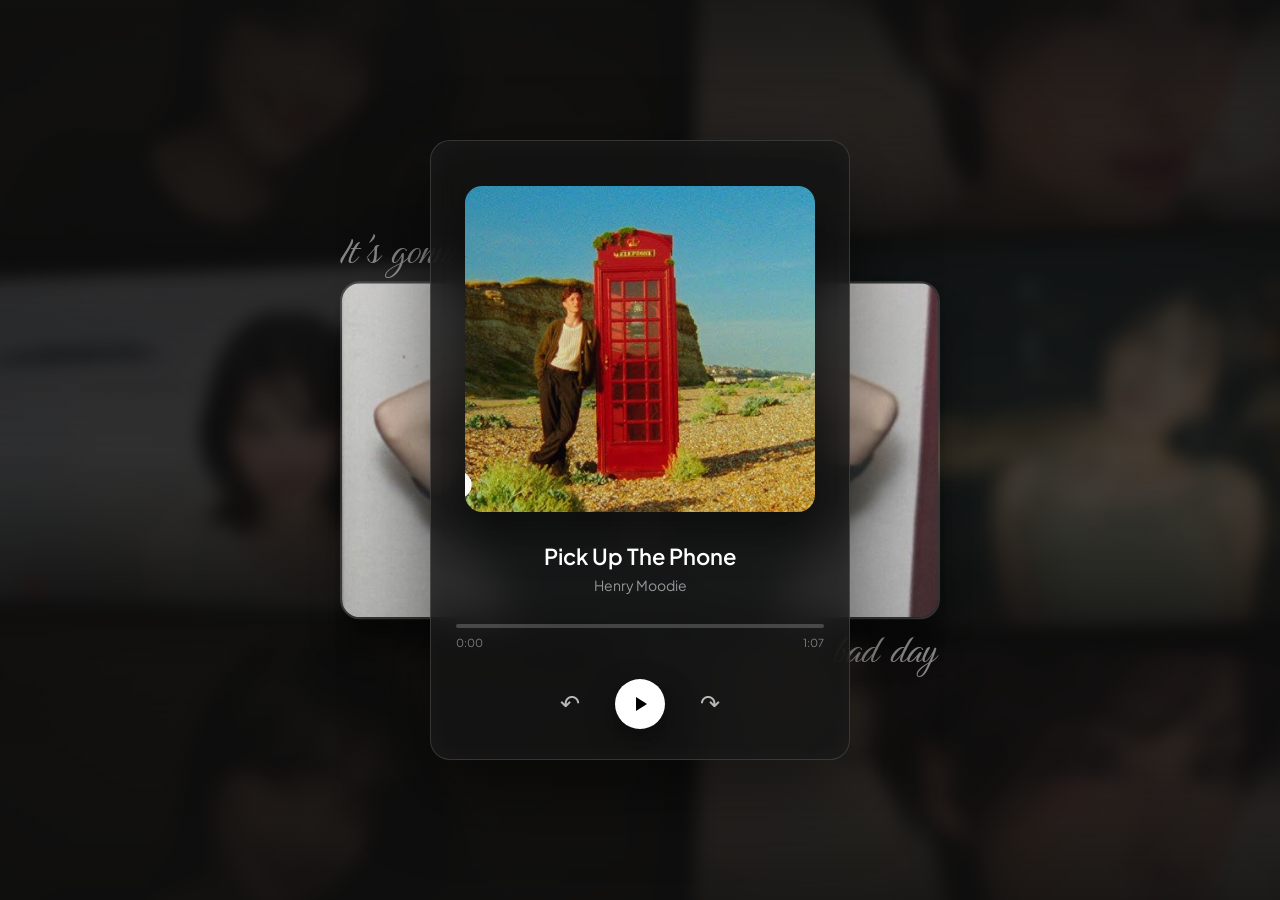
<file: index.html>
<!doctype html>
<html lang="id">
  <head>
    <meta charset="UTF-8" />
    <meta name="viewport" content="width=device-width, initial-scale=1.0" />

    <title>About `Pudu</title>

    <link rel="stylesheet" href="halo.css" />

    <link rel="preconnect" href="https://fonts.googleapis.com" />
    <link rel="preconnect" href="https://fonts.gstatic.com" crossorigin />

    <link
      href="https://fonts.googleapis.com/css2?family=Plus+Jakarta+Sans:wght@400;500;600;700&display=swap"
      rel="stylesheet"
    />
    <link
      href="https://fonts.googleapis.com/css2?family=Birthstone&display=swap"
      rel="stylesheet"
    />
  </head>

  <body>
    <!-- OVERLAY -->
    <div class="overlay"></div>

    <!-- CAROUSEL -->
    <div class="carousel">
      <!-- BARIS 1 -->
      <div class="row row-left">
        <div class="track">
          <img src="images/(1).jpg" alt="1" />
          <img src="images/(2).jpg" alt="2" />
          <img src="images/(3).jpg" alt="3" />
          <img src="images/(4).jpg" alt="4" />
          <img src="images/(5).jpg" alt="5" />
          <img src="images/(6).jpg" alt="6" />
          <img src="images/(7).jpg" alt="7" />
          <img src="images/(8).jpg" alt="8" />
          <img src="images/(9).jpg" alt="9" />

          <!-- DUPLIKAT -->
          <img src="images/(1).jpg" alt="1" />
          <img src="images/(2).jpg" alt="2" />
          <img src="images/(3).jpg" alt="3" />
          <img src="images/(4).jpg" alt="4" />
          <img src="images/(5).jpg" alt="5" />
          <img src="images/(6).jpg" alt="6" />
          <img src="images/(7).jpg" alt="7" />
          <img src="images/(8).jpg" alt="8" />
          <img src="images/(9).jpg" alt="9" />
        </div>
      </div>

      <!-- BARIS 2 -->
      <div class="row row-right">
        <div class="track">
          <img src="images/(9).jpg" alt="9" />
          <img src="images/(8).jpg" alt="8" />
          <img src="images/(7).jpg" alt="7" />
          <img src="images/(6).jpg" alt="6" />
          <img src="images/(5).jpg" alt="5" />
          <img src="images/(4).jpg" alt="4" />
          <img src="images/(3).jpg" alt="3" />
          <img src="images/(2).jpg" alt="2" />
          <img src="images/(1).jpg" alt="1" />

          <!-- DUPLIKAT -->
          <img src="images/(9).jpg" alt="9" />
          <img src="images/(8).jpg" alt="8" />
          <img src="images/(7).jpg" alt="7" />
          <img src="images/(6).jpg" alt="6" />
          <img src="images/(5).jpg" alt="5" />
          <img src="images/(4).jpg" alt="4" />
          <img src="images/(3).jpg" alt="3" />
          <img src="images/(2).jpg" alt="2" />
          <img src="images/(1).jpg" alt="1" />
        </div>
      </div>

      <!-- BARIS 3 -->
      <div class="row row-left">
        <div class="track">
          <img src="images/(1).jpg" alt="1" />
          <img src="images/(2).jpg" alt="2" />
          <img src="images/(3).jpg" alt="3" />
          <img src="images/(4).jpg" alt="4" />
          <img src="images/(5).jpg" alt="5" />
          <img src="images/(6).jpg" alt="6" />
          <img src="images/(7).jpg" alt="7" />
          <img src="images/(8).jpg" alt="8" />
          <img src="images/(9).jpg" alt="9" />

          <!-- DUPLIKAT -->
          <img src="images/(1).jpg" alt="1" />
          <img src="images/(2).jpg" alt="2" />
          <img src="images/(3).jpg" alt="3" />
          <img src="images/(4).jpg" alt="4" />
          <img src="images/(5).jpg" alt="5" />
          <img src="images/(6).jpg" alt="6" />
          <img src="images/(7).jpg" alt="7" />
          <img src="images/(8).jpg" alt="8" />
          <img src="images/(9).jpg" alt="9" />
        </div>
      </div>
    </div>

    <!-- MUSIC PLAYER -->
    <div class="music-player">
      <!-- ALBUM COVER -->
      <div class="album-cover">
        <img src="images/cover.jpg" alt="Album Cover" />
      </div>

      <!-- SONG INFO -->
      <div class="song-info">
        <h2 id="songTitle">Pick Up The Phone</h2>

        <p id="songArtist">Henry Moodie</p>
      </div>

      <!-- PROGRESS -->
      <div class="progress-container" id="progressContainer">
        <div class="progress" id="progress"></div>
      </div>

      <!-- TIME -->
      <div class="time">
        <span id="currentTime"> 0:00 </span>

        <span id="duration"> 1:07 </span>
      </div>

      <!-- CONTROLS -->
      <div class="controls">
        <!-- BACK 10 SECOND -->
        <button class="control" id="backward" type="button">↶</button>

        <!-- PLAY / PAUSE -->
        <button class="play" id="playButton" type="button"></button>

        <!-- FORWARD 10 SECOND -->
        <button class="control" id="forward" type="button">↷</button>
      </div>
    </div>
    <!-- =================================
     CONTENT CENTER
================================= -->

    <div class="part1">
      <!-- TEXT ATAS -->
      <div class="content-top birthstone-regular lyrics-container">
        <h1>
          <span class="lyrics-word" data-time="0.5" data-anim-duration="0.5" data-duration="0.5">I've</span>
          <span class="lyrics-word" data-time="1" data-anim-duration="0.5" data-duration="0.7">been</span>
          <span class="lyrics-word" data-time="1.7" data-anim-duration="0.5" data-duration="1.3">there</span>
        </h1>
      </div>

      <!-- FOTO -->
      <div class="content-image">
        <img src="images/(1).jpg" alt="Content" />
      </div>

      <!-- TEXT BAWAH -->
      <div class="content-bottom birthstone-regular lyrics-container">
        <h1>
          <span class="lyrics-word" data-time="2.9" data-anim-duration="0.5" data-duration="0.5">down</span>
          <span class="lyrics-word" data-time="3.4" data-anim-duration="0.5" data-duration="0.5">that</span>
          <span class="lyrics-word" data-time="3.9" data-anim-duration="0.5" data-duration="1">road</span>
        </h1>
      </div>
    </div>

    <div class="part2">
      <!-- TEXT ATAS -->
      <div class="content-top birthstone-regular lyrics-container">
        <h1>
          <!-- Mulai 5.80s -->
          <span class="lyrics-word" data-time="5.80" data-anim-duration="0.3" data-duration="0.38">When</span>
          <!-- Selisih +0.38s -->
          <span class="lyrics-word" data-time="6.18" data-anim-duration="0.3" data-duration="0.59">you</span>
          <!-- Selisih +0.59s -->
          <span class="lyrics-word" data-time="6.77" data-anim-duration="0.3" data-duration="0.42">need</span>
          <!-- Selisih +0.42s -->
          <span class="lyrics-word" data-time="7.19" data-anim-duration="0.3" data-duration="0.4">me,</span>
        </h1>
      </div>

      <!-- FOTO -->
      <div class="content-image">
        <img src="images/(2).jpg" alt="Content" />
      </div>

      <!-- TEXT BAWAH -->
      <div class="content-bottom birthstone-regular lyrics-container">
        <h1>
          <!-- Selisih +0.16s -->
          <span class="lyrics-word" data-time="7.35" data-anim-duration="0.3" data-duration="0.53">I'll</span>
          <!-- Selisih +0.53s -->
          <span class="lyrics-word" data-time="7.88" data-anim-duration="0.3" data-duration="0.16">be</span>
          <!-- Selisih +0.16s -->
          <span class="lyrics-word" data-time="8.04" data-anim-duration="0.3" data-duration="0.53">here</span>
          <!-- Selisih +0.53s -->
          <span class="lyrics-word" data-time="8.57" data-anim-duration="0.3" data-duration="0.16">to</span>
          <!-- Selisih +0.16s -->
          <span class="lyrics-word" data-time="8.73" data-anim-duration="0.3" data-duration="0.35">let</span>
          <!-- Selisih +0.35s -->
          <span class="lyrics-word" data-time="9.08" data-anim-duration="0.3" data-duration="0.36">you</span>
          <!-- Selisih +0.36s -->
          <span class="lyrics-word" data-time="9.44" data-anim-duration="0.3" data-duration="0.80">know</span>
        </h1>
      </div>
    </div>

    <!-- ================= PART 3 ================= -->
    <div class="part3">
      <!-- TEXT ATAS -->
      <div class="content-top birthstone-regular lyrics-container">
        <h1>
          <!-- Mulai 11.50s (digeser dari 11.81s) -->
          <span class="lyrics-word" data-time="11.50" data-anim-duration="0.3" data-duration="0.17">It's</span>
          <span class="lyrics-word" data-time="11.67" data-anim-duration="0.3" data-duration="0.16">gonna</span>
          <span class="lyrics-word" data-time="11.83" data-anim-duration="0.3" data-duration="0.36">be</span>
          <span class="lyrics-word" data-time="12.19" data-anim-duration="0.3" data-duration="1.20">okay</span>
        </h1>
      </div>

      <!-- FOTO -->
      <div class="content-image">
        <img src="images/(3).jpg" alt="Content 3" />
      </div>

      <!-- TEXT BAWAH -->
      <div class="content-bottom birthstone-regular lyrics-container">
        <h1>
          <span class="lyrics-word" data-time="13.70" data-anim-duration="0.3" data-duration="0.50">Everyone</span>
          <span class="lyrics-word" data-time="14.20" data-anim-duration="0.3" data-duration="0.43">needs</span>
          <span class="lyrics-word" data-time="14.63" data-anim-duration="0.3" data-duration="0.30">a</span>
          <span class="lyrics-word" data-time="14.93" data-anim-duration="0.3" data-duration="0.40">bad</span>
          <span class="lyrics-word" data-time="15.33" data-anim-duration="0.3" data-duration="1.00">day</span>
        </h1>
      </div>
    </div>

    <!-- ================= PART 4 ================= -->
    <div class="part4">
      <!-- TEXT ATAS -->
      <div class="content-top birthstone-regular lyrics-container">
        <h1>
          <span class="lyrics-word" data-time="16.36" data-anim-duration="0.3" data-duration="0.19">Remember</span>
          <span class="lyrics-word" data-time="16.55" data-anim-duration="0.3" data-duration="0.25">you</span>
          <span class="lyrics-word" data-time="16.80" data-anim-duration="0.3" data-duration="0.37">told</span>
          <span class="lyrics-word" data-time="17.17" data-anim-duration="0.3" data-duration="0.80">me</span>
        </h1>
      </div>

      <!-- FOTO -->
      <div class="content-image">
        <img src="images/(4).jpg" alt="Content 4" />
      </div>

      <!-- TEXT BAWAH -->
      <div class="content-bottom birthstone-regular lyrics-container">
        <h1>
          <span class="lyrics-word" data-time="18.06" data-anim-duration="0.3" data-duration="0.41">You're</span>
          <span class="lyrics-word" data-time="18.47" data-anim-duration="0.3" data-duration="0.72">not</span>
          <span class="lyrics-word" data-time="19.19" data-anim-duration="0.3" data-duration="0.93">alone,</span><br>
          <span class="lyrics-word" data-time="20.12" data-anim-duration="0.3" data-duration="0.64">just</span>
          <span class="lyrics-word" data-time="20.76" data-anim-duration="0.3" data-duration="0.35">pick</span>
          <span class="lyrics-word" data-time="21.11" data-anim-duration="0.3" data-duration="0.54">up</span>
          <span class="lyrics-word" data-time="21.65" data-anim-duration="0.3" data-duration="0.16">the</span>
          <span class="lyrics-word" data-time="21.81" data-anim-duration="0.3" data-duration="1.20">phone</span>
        </h1>
      </div>
    </div>

    <!-- AUDIO -->
    <audio id="audio" src="audio/pickupthephone.mp3" preload="metadata"></audio>

    <script src="halo.js"></script>
  </body>
</html>
</file>
<file: halo.css>
/* =================================
   RESET
================================= */

* {
  margin: 0;
  padding: 0;
  box-sizing: border-box;
}

html,
body {
  width: 100%;
  height: 100%;

  font-family: "Plus Jakarta Sans", sans-serif;
}

body {
  background: #111;
  overflow: hidden;
}

.birthstone-regular {
  font-family: "Birthstone", cursive;
  font-weight: 400;
  font-style: normal;
}

/* =================================
   SETTINGS
================================= */

:root {
  /*
     * JARAK ANTAR TITIK TENGAH ROW
     *
     * Row 1 = 50% - spacing
     * Row 2 = 50%
     * Row 3 = 50% + spacing
     */

  --row-spacing: 350px;

  /*
     * TINGGI MASING-MASING ROW
     *
     * Semakin besar = semakin
     * banyak overlap
     */

  --row-height: 42vh;

  /*
     * ROTASI
     */

  --row-rotation: 2deg;

  /*
     * JARAK ANTAR FOTO
     */

  --image-gap: 10px;

  /*
     * KECEPATAN CAROUSEL
     */

  --speed: 90s;
}

/* =================================
   CAROUSEL
================================= */

.carousel {
  position: fixed;

  inset: 0;

  width: 100vw;
  height: 100vh;

  overflow: hidden;

  /*
     * Sedikit diperbesar supaya
     * tidak muncul area kosong
     * akibat rotasi
     */

  transform: scale(1.08);

  /*
     * BLUR BACKGROUND
     */
}

/* =================================
   ROW DASAR
================================= */

.row {
  position: absolute;

  left: 50%;

  width: 100vw;

  height: var(--row-height);

  overflow: visible;

  /*
     * INI ADALAH ANCHOR ROW
     *
     * translate(-50%, -50%)
     * membuat titik tengah row
     * benar-benar berada di posisi top.
     */

  transform: translate(-50%, -50%);
}

/* =================================
   ROW 1
================================= */

.row:nth-child(1) {
  /*
     * TITIK TENGAH ROW 1
     *
     * 50% - spacing
     */

  top: calc(50% - var(--row-spacing));

  /*
     * ROTASI KE KANAN / BAWAH
     */

  transform: translate(-50%, -50%) rotate(var(--row-rotation));

  /*
     * LAYER PALING BELAKANG
     */

  z-index: 1;
}

/* =================================
   ROW 2
================================= */

.row:nth-child(2) {
  /*
     * TITIK TENGAH ROW 2
     *
     * TEPAT DI TENGAH LAYAR
     */

  top: 50%;

  /*
     * ROTASI KE KIRI / BAWAH
     */

  transform: translate(-50%, -50%) rotate(calc(var(--row-rotation) * -1));

  /*
     * LAYER TENGAH
     */

  z-index: 2;
}

/* =================================
   ROW 3
================================= */

.row:nth-child(3) {
  /*
     * TITIK TENGAH ROW 3
     *
     * 50% + spacing
     */

  top: calc(50% + var(--row-spacing));

  /*
     * ROTASI KE KANAN / BAWAH
     */

  transform: translate(-50%, -50%) rotate(var(--row-rotation));

  /*
     * LAYER PALING DEPAN
     */

  z-index: 3;
}

/* =================================
   TRACK
================================= */

.track {
  display: flex;

  width: max-content;

  height: 100%;

  gap: var(--image-gap);

  will-change: transform;

  /*
     * SHADOW
     *
     * Membuat setiap carousel
     * terasa seperti layer.
     */

  filter: drop-shadow(0 -20px 60px rgba(0, 0, 0, 1));
}

/* =================================
   IMAGE
================================= */

.track img {
  border: solid 10px black;
  display: block;

  flex-shrink: 0;

  height: 100%;

  width: auto;

  aspect-ratio: 16 / 9;

  object-fit: cover;
  filter: blur(8px);
}

/* =================================
   ROW 1 & ROW 3
   GERAK KE KIRI
================================= */

.row-left .track {
  animation: moveLeft var(--speed) linear infinite;
}

/* =================================
   ROW 2
   GERAK KE KANAN
================================= */

.row-right .track {
  animation: moveRight var(--speed) linear infinite;
}

/* =================================
   ANIMASI KIRI
================================= */

@keyframes moveLeft {
  from {
    transform: translateX(0);
  }

  to {
    transform: translateX(calc(-50% - 5px));
  }
}

/* =================================
   ANIMASI KANAN
================================= */

@keyframes moveRight {
  from {
    transform: translateX(calc(-50% - 5px));
  }

  to {
    transform: translateX(0);
  }
}

/* =================================
   OVERLAY
================================= */

.overlay {
  position: fixed;

  inset: 0;

  z-index: 10;

  pointer-events: none;

  background: linear-gradient(
    to bottom,

    rgba(15, 15, 15, 0.95),
    rgba(15, 15, 15, 0.75),
    rgba(15, 15, 15, 0.95)
  );
}

/* Music player */
.music-player {
  position: fixed;

  top: 50%;
  left: 50%;
  transform: translate(-50%, -50%); /* Mengetengahkan modal secara sempurna */

  width: 420px;
  height: 620px;

  padding: 45px 25px 30px;

  background: rgba(20, 20, 20, 0.85);

  border: 1px solid rgba(255, 255, 255, 0.15);

  border-radius: 20px;

  backdrop-filter: blur(20px);
  -webkit-backdrop-filter: blur(20px);

  box-shadow:
    0 30px 80px rgba(0, 0, 0, 0.5),
    inset 0 0 30px rgba(255, 255, 255, 0.03);

  z-index: 100;

  color: white;

  display: flex;
  flex-direction: column;
  align-items: center;

  font-family: "Plus Jakarta Sans", sans-serif;

  animation: playerIn 1.4s cubic-bezier(0.1, 1, 0.5, 1) forwards;

  transition:
    width 0.8s cubic-bezier(0.16, 1, 0.3, 1),
    height 0.8s cubic-bezier(0.16, 1, 0.3, 1),
    top 0.8s cubic-bezier(0.16, 1, 0.3, 1),
    border-radius 1s cubic-bezier(0.16, 1, 0.3, 1),
    padding 1s cubic-bezier(0.16, 1, 0.3, 1);

  /* Mencegah kilauan keluar dari border-radius */
  overflow: hidden;
}

/* Pseudo-element untuk lapisan kilauan */
.music-player::before {
  content: "";
  position: absolute;
  top: 0;
  left: -150%;
  width: 30%;
  height: 100%;
  background: linear-gradient(
    120deg,
    transparent 0%,
    rgba(255, 255, 255, 0.157) 50%,
    transparent 100%
  );

  filter: blur(12px);

  transform: skewX(-25deg);
  pointer-events: none; /* Agar tidak mengganggu klik elemen di dalam player */

  /* Menjalankan animasi loop kilauan */
  animation: shineLoop 6s infinite ease-in-out;
}

/* Keyframe untuk menggerakkan kilauan secara terus menerus */
@keyframes shineLoop {
  0% {
    left: -150%;
  }
  30% {
    left: 150%; /* Kilauan bergerak cepat melewati kartu di detik-detik awal */
  }
  100% {
    left: 150%; /* Memberikan jeda waktu diam sebelum mengulang kilauan lagi */
  }
}

@keyframes playerIn {
  0% {
    opacity: 0;

    transform: translate(-50%, 120%) rotate(80deg);
  }

  100% {
    opacity: 1;

    transform: translate(-50%, -50%) rotate(0deg);
  }
}

/* =========================
   ALBUM COVER
========================= */

.album-cover {
  width: 350px;
  height: 350px;

  border-radius: 17px;

  overflow: hidden;

  box-shadow: 0 20px 40px rgba(0, 0, 0, 0.5);
}

.album-cover img {
  width: 100%;
  height: 100%;

  object-fit: cover;
}

/* =========================
   SONG INFO
========================= */

.song-info {
  width: 100%;

  margin-top: 30px;

  text-align: center;
}

.song-info h2 {
  font-size: 22px;

  font-weight: 600;

  margin-bottom: 6px;
}

.song-info p {
  font-size: 14px;

  color: rgba(255, 255, 255, 0.55);
}

/* =========================
   PROGRESS
========================= */

.progress-container {
  width: 100%;

  height: 4px;

  margin-top: 30px;

  background: rgba(255, 255, 255, 0.2);

  border-radius: 10px;

  overflow: hidden;

  cursor: pointer;
}

.progress {
  width: 0%;

  height: 100%;

  background: white;

  border-radius: inherit;

  transition: width 0.1s linear;
}

/* =========================
   TIME
========================= */

.time {
  width: 100%;

  display: flex;
  justify-content: space-between;

  margin-top: 8px;

  font-size: 11px;

  color: rgba(255, 255, 255, 0.45);
}

/* =========================
   CONTROLS
========================= */

.controls {
  display: flex;

  align-items: center;
  justify-content: center;

  gap: 35px;

  margin-top: 30px;
}

.control,
.play {
  border: none;

  color: white;

  background: transparent;

  cursor: pointer;

  display: flex;
  align-items: center;
  justify-content: center;
}

.control {
  font-size: 24px;

  opacity: 0.7;
}

.play {
  width: 60px;
  height: 60px;

  border-radius: 50%;

  background: white;

  color: black;

  font-size: 20px;

  padding-left: 4px;

  box-shadow: 0 10px 30px rgba(0, 0, 0, 0.4);
}

.control:hover {
  opacity: 1;
}

.play:hover {
  transform: scale(1.05);
}

/* =========================
   MINI PLAYER SAAT PLAY
========================= */

.music-player.mini {
  top: calc(100% - 90px);

  width: 420px;
  height: 70px;

  padding: 10px 10px;

  border-radius: 18px;

  flex-direction: row;

  justify-content: space-between;
}

.music-player.mini .album-cover {
  width: 50px;
  height: 50px;

  border-radius: 12px;

  flex-shrink: 0;
}

.music-player.mini .song-info {
  margin: 0 20px;

  text-align: left;

  flex: 1;
}

.music-player.mini .song-info h2 {
  font-size: 15px;

  margin-bottom: 2px;
}

.music-player.mini .song-info p {
  font-size: 12px;
}

.music-player.mini .progress-container,
.music-player.mini .time {
  display: none;
}

.music-player.mini .controls {
  margin: 0;

  gap: 15px;
}

.music-player.mini .control {
  display: none;
}

.music-player.mini .play {
  width: 48px;
  height: 48px;

  font-size: 16px;
}

#playButton {
  /* 1. Aktifkan Flexbox untuk perataan tengah */
  display: inline-flex;
  align-items: center; /* Tengah secara vertikal */
  justify-content: center; /* Tengah secara horizontal */

  /* 2. Ukuran lingkaran (sesuaikan kebutuhan Anda) */
  width: 50px;
  height: 50px;
  border-radius: 50%; /* Membuat bentuk lingkaran sempurna */

  /* 3. Bersihkan style bawaan tombol */
  border: none;
  padding: 0; /* Hapus padding agar tidak menggeser SVG */
  margin: 0;
  cursor: pointer;
  outline: none;

  /* 4. Mencegah SVG meluap */
  overflow: hidden;
}

/* Memastikan SVG di dalam tombol mewarisi perataan */
#playButton svg {
  display: block;
  /* Opsional: Sesuaikan ukuran SVG jika ingin pas di dalam lingkaran */
  width: 24px;
  height: 24px;
}

/* =================================
   PAGE PARTS
================================= */

.part1 {
  visibility: hidden;
  position: fixed;

  top: 50%;
  left: 50%;

  width: 600px;

  /*
     * Anchor benar-benar di tengah
     */

  transform: translate(-50%, -50%);

  z-index: 50;

  color: white;

  display: flex;

  flex-direction: column;

  align-items: center;

  pointer-events: none;
}

.part2 {
  visibility: hidden;
  position: fixed;

  top: 50%;
  left: 50%;

  width: 600px;

  /*
     * Anchor benar-benar di tengah
     */

  transform: translate(-50%, -50%);

  z-index: 50;

  color: white;

  display: flex;

  flex-direction: column;

  align-items: center;

  pointer-events: none;
}

.part3 {
  position: fixed;

  top: 50%;
  left: 50%;

  width: 600px;

  /*
     * Anchor benar-benar di tengah
     */

  transform: translate(-50%, -50%);

  z-index: 50;

  color: white;

  display: flex;

  flex-direction: column;

  align-items: center;

  pointer-events: none;
}

.part4 {
  visibility: hidden;
  position: fixed;

  top: 50%;
  left: 50%;

  width: 600px;

  /*
     * Anchor benar-benar di tengah
     */

  transform: translate(-50%, -50%);

  z-index: 50;

  color: white;

  display: flex;

  flex-direction: column;

  align-items: center;

  pointer-events: none;
}

/* =================================
   TEXT
================================= */

.content-top {
  width: 100%;

  text-align: left;
}

.content-bottom {
  width: 100%;

  text-align: right;
}

.content-top h1,
.content-bottom h1 {
  font-size: 45px;
  font-weight: 500;
  letter-spacing: -0.02em;
}

/* ==========================================
   1. ANIMASI LIRIK UNIVERSAL
   ========================================== */
.lyrics-word {
  display: inline-block;
  opacity: 0.5;
  transform: scale(1);
  filter: drop-shadow(0 0 0px transparent);
  
  /* Warisi font-size, font-family, dan warna dari parent */
  font-size: inherit;
  font-weight: inherit;
  color: inherit;
  
  /* Transisi Halus */
  transition-property: transform, opacity, filter, color;
  transition-timing-function: cubic-bezier(0.25, 1, 0.5, 1);
  margin-right: 0.10em;
}

/* Status Saat Kata Aktif dinyanyikan */
.lyrics-word.active {
  opacity: 1;
  transform: scale(1.15);
  color: #ffffff;
  filter: drop-shadow(0 0 10px rgba(255, 255, 255, 0.9));
}

/* =================================
   IMAGE
================================= */

.content-image {
  width: 100%;

  aspect-ratio: 16 / 9;

  overflow: hidden;

  border: 2px solid rgba(255, 255, 255, 0.15);

  border-radius: 20px;

  box-shadow: 0 30px 30px rgba(0, 0, 0, 0.45);
}

.content-image img {
  width: 100%;
  height: 100%;

  display: block;

  object-fit: cover;
}
</file>
